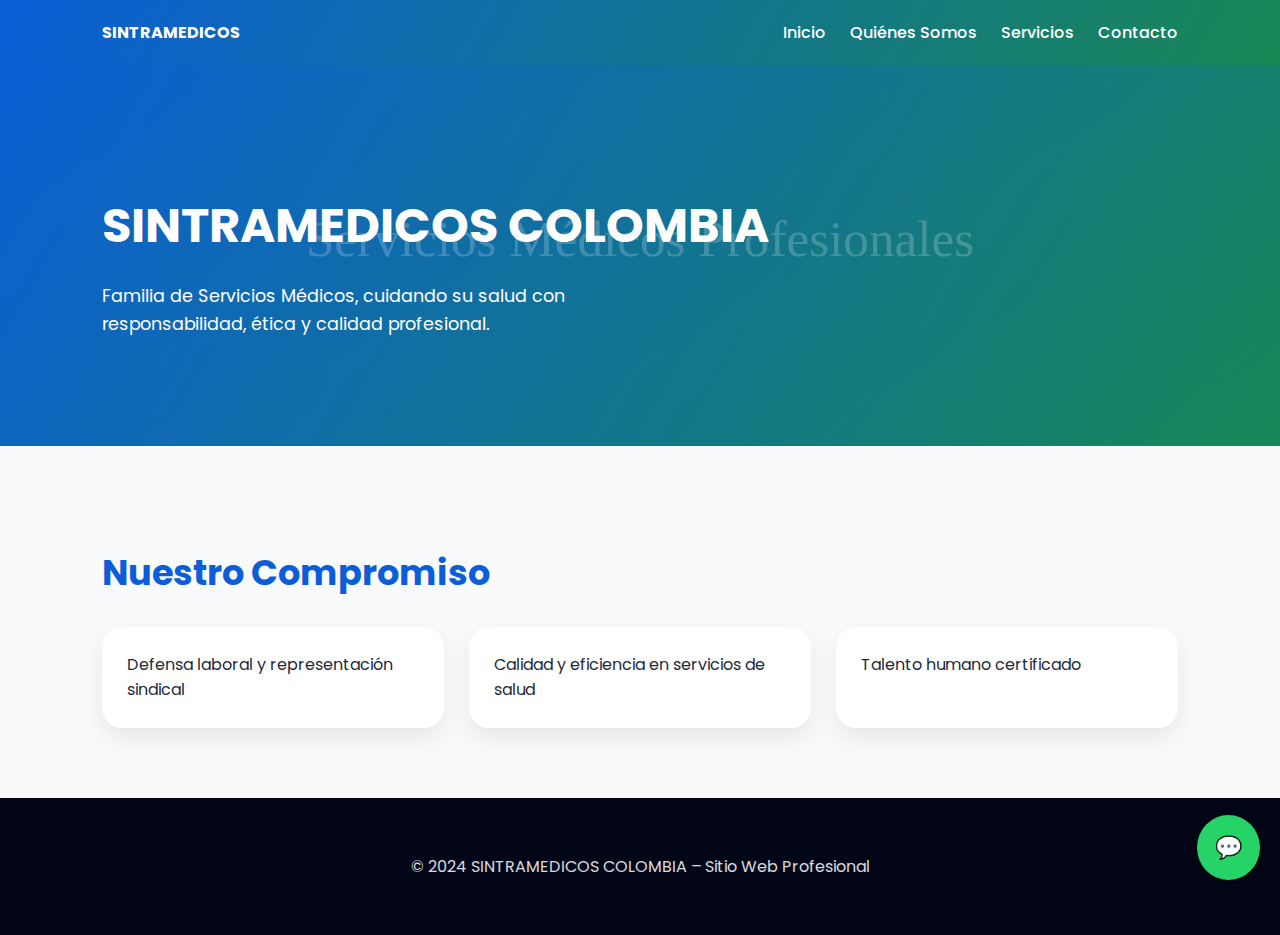
<file: index.html>
<!DOCTYPE html>
<html lang="es">
<head>
<meta charset="UTF-8">
<meta name="viewport" content="width=device-width, initial-scale=1.0">
<title>SINTRAMEDICOS COLOMBIA | Servicios Médicos</title>
<meta name="description" content="Sindicato de Trabajadores de Servicios Médicos de Colombia">
<meta name="keywords" content="sindicato salud, servicios médicos, SINTRAMEDICOS, Colombia">
<link href="https://fonts.googleapis.com/css2?family=Poppins:wght@300;400;600;700&display=swap" rel="stylesheet">
<link rel="stylesheet" href="style.css">
</head>
<body>
<header>
<nav>
<strong>SINTRAMEDICOS</strong>
<div>
<a href="index.html">Inicio</a>
<a href="quienes-somos.html">Quiénes Somos</a>
<a href="servicios.html">Servicios</a>
<a href="contacto.html">Contacto</a>
</div>
</nav>
</header>

<section class="hero">
<h1>SINTRAMEDICOS COLOMBIA</h1>
<p>Familia de Servicios Médicos, cuidando su salud con responsabilidad, ética y calidad profesional.</p>
</section>
<section>
<h2>Nuestro Compromiso</h2>
<div class="grid">
<div class="card">Defensa laboral y representación sindical</div>
<div class="card">Calidad y eficiencia en servicios de salud</div>
<div class="card">Talento humano certificado</div>
</div>
</section>

<footer>
<p>© 2024 SINTRAMEDICOS COLOMBIA – Sitio Web Profesional</p>
</footer>
<a class="whatsapp" href="https://wa.me/+573162885946" target="_blank">💬</a>
</body>
</html>
</file>
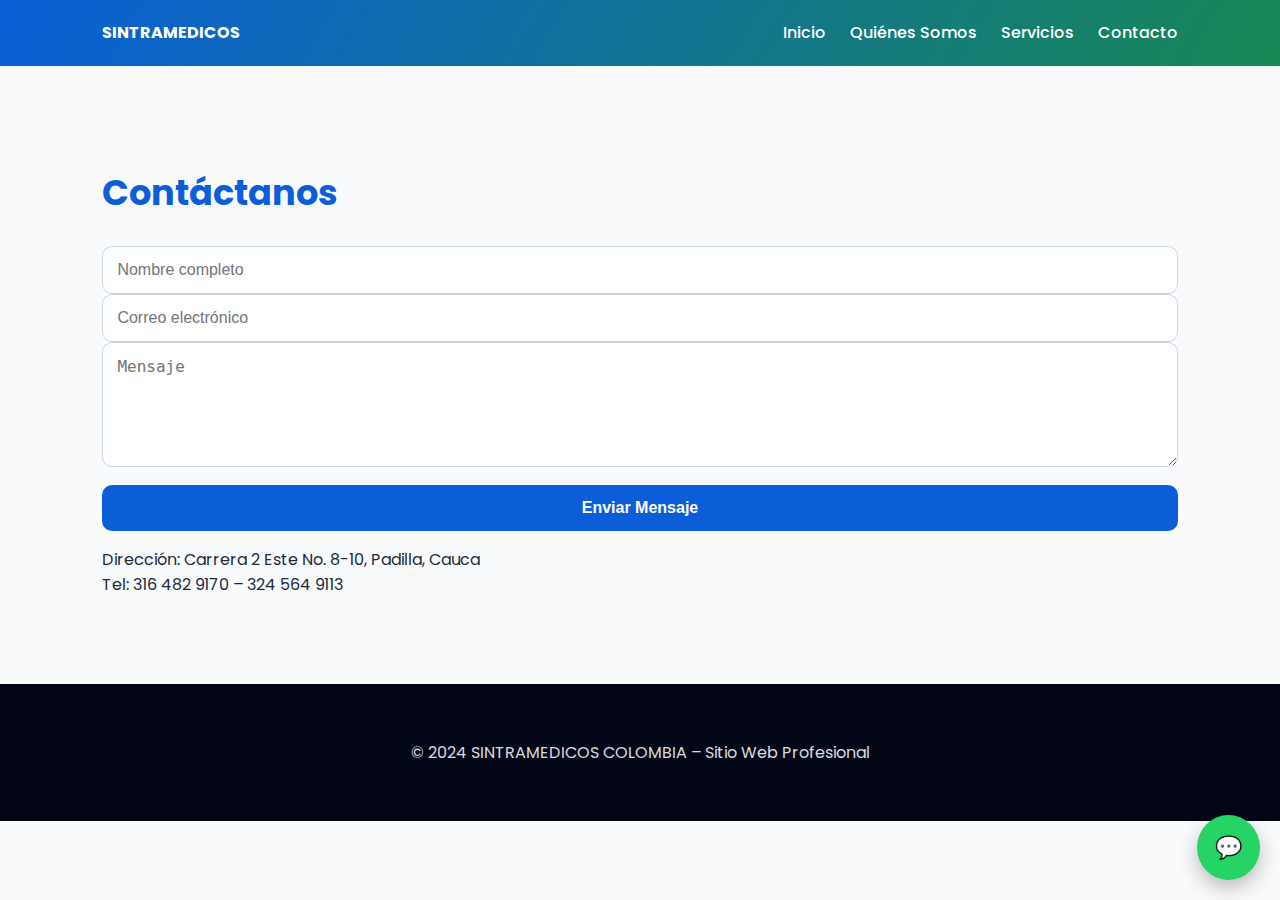
<file: contacto.html>
<!DOCTYPE html>
<html lang="es">
<head>
<meta charset="UTF-8">
<meta name="viewport" content="width=device-width, initial-scale=1.0">
<title>Contacto | SINTRAMEDICOS</title>
<meta name="description" content="Contacto SINTRAMEDICOS Colombia">
<meta name="keywords" content="sindicato salud, servicios médicos, SINTRAMEDICOS, Colombia">
<link href="https://fonts.googleapis.com/css2?family=Poppins:wght@300;400;600;700&display=swap" rel="stylesheet">
<link rel="stylesheet" href="style.css">
</head>
<body>
<header>
<nav>
<strong>SINTRAMEDICOS</strong>
<div>
<a href="index.html">Inicio</a>
<a href="quienes-somos.html">Quiénes Somos</a>
<a href="servicios.html">Servicios</a>
<a href="contacto.html">Contacto</a>
</div>
</nav>
</header>

<section>
<h2>Contáctanos</h2>
<form action="https://formspree.io/f/xxxxxx" method="POST">
<input type="text" name="nombre" placeholder="Nombre completo" required>
<input type="email" name="email" placeholder="Correo electrónico" required>
<textarea name="mensaje" placeholder="Mensaje" rows="5" required></textarea>
<button type="submit">Enviar Mensaje</button>
</form>
<p>Dirección: Carrera 2 Este No. 8-10, Padilla, Cauca<br>
Tel: 316 482 9170 – 324 564 9113</p>
</section>

<footer>
<p>© 2024 SINTRAMEDICOS COLOMBIA – Sitio Web Profesional</p>
</footer>
<a class="whatsapp" href="https://wa.me/573164829170" target="_blank">💬</a>
</body>
</html>
</file>
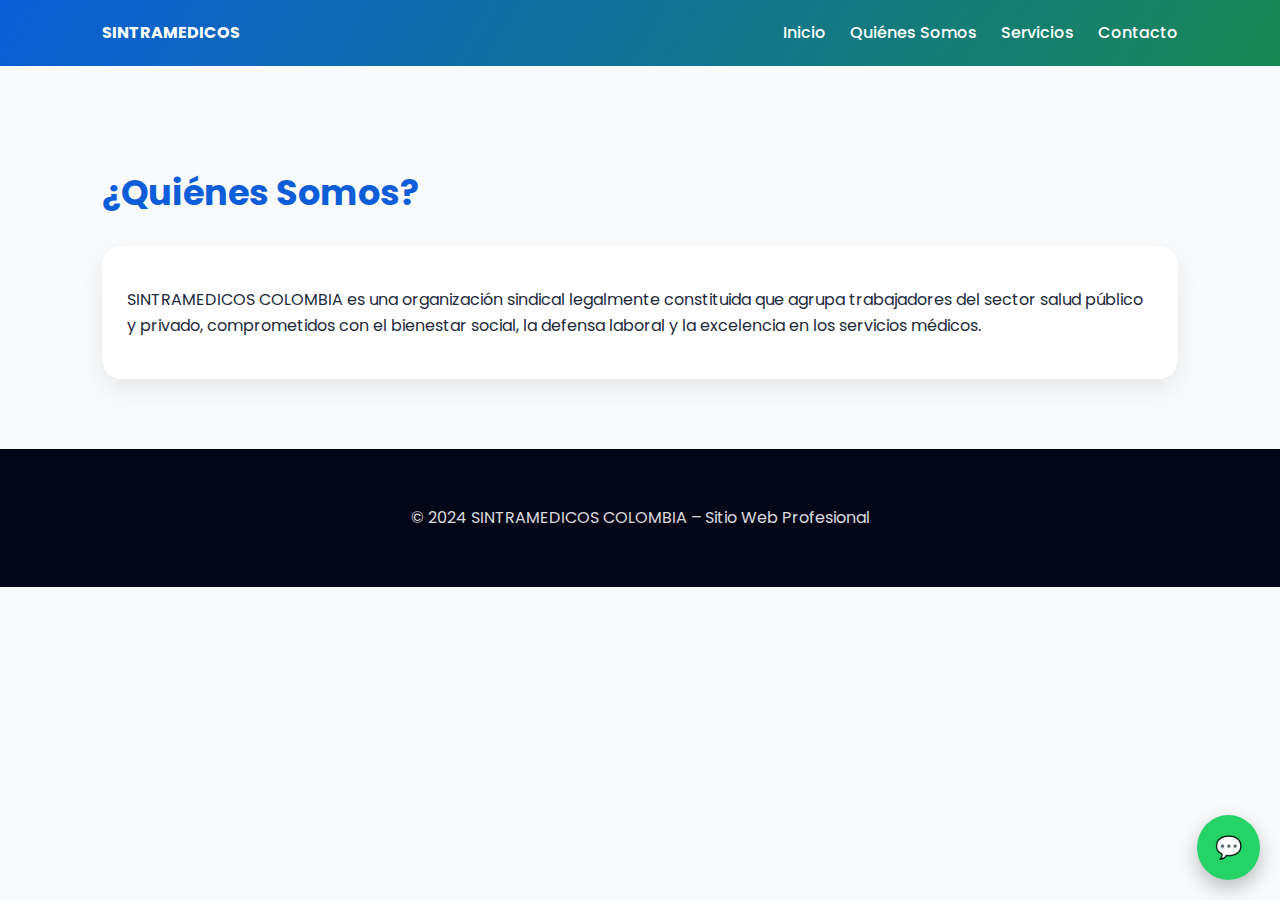
<file: quienes-somos.html>
<!DOCTYPE html>
<html lang="es">
<head>
<meta charset="UTF-8">
<meta name="viewport" content="width=device-width, initial-scale=1.0">
<title>Quiénes Somos | SINTRAMEDICOS</title>
<meta name="description" content="Información institucional SINTRAMEDICOS Colombia">
<meta name="keywords" content="sindicato salud, servicios médicos, SINTRAMEDICOS, Colombia">
<link href="https://fonts.googleapis.com/css2?family=Poppins:wght@300;400;600;700&display=swap" rel="stylesheet">
<link rel="stylesheet" href="style.css">
</head>
<body>
<header>
<nav>
<strong>SINTRAMEDICOS</strong>
<div>
<a href="index.html">Inicio</a>
<a href="quienes-somos.html">Quiénes Somos</a>
<a href="servicios.html">Servicios</a>
<a href="contacto.html">Contacto</a>
</div>
</nav>
</header>

<section>
<h2>¿Quiénes Somos?</h2>
<div class="card">
<p>SINTRAMEDICOS COLOMBIA es una organización sindical legalmente constituida que agrupa trabajadores del sector salud público y privado, comprometidos con el bienestar social, la defensa laboral y la excelencia en los servicios médicos.</p>
</div>
</section>

<footer>
<p>© 2024 SINTRAMEDICOS COLOMBIA – Sitio Web Profesional</p>
</footer>
<a class="whatsapp" href="https://wa.me/573164829170" target="_blank">💬</a>
</body>
</html>
</file>
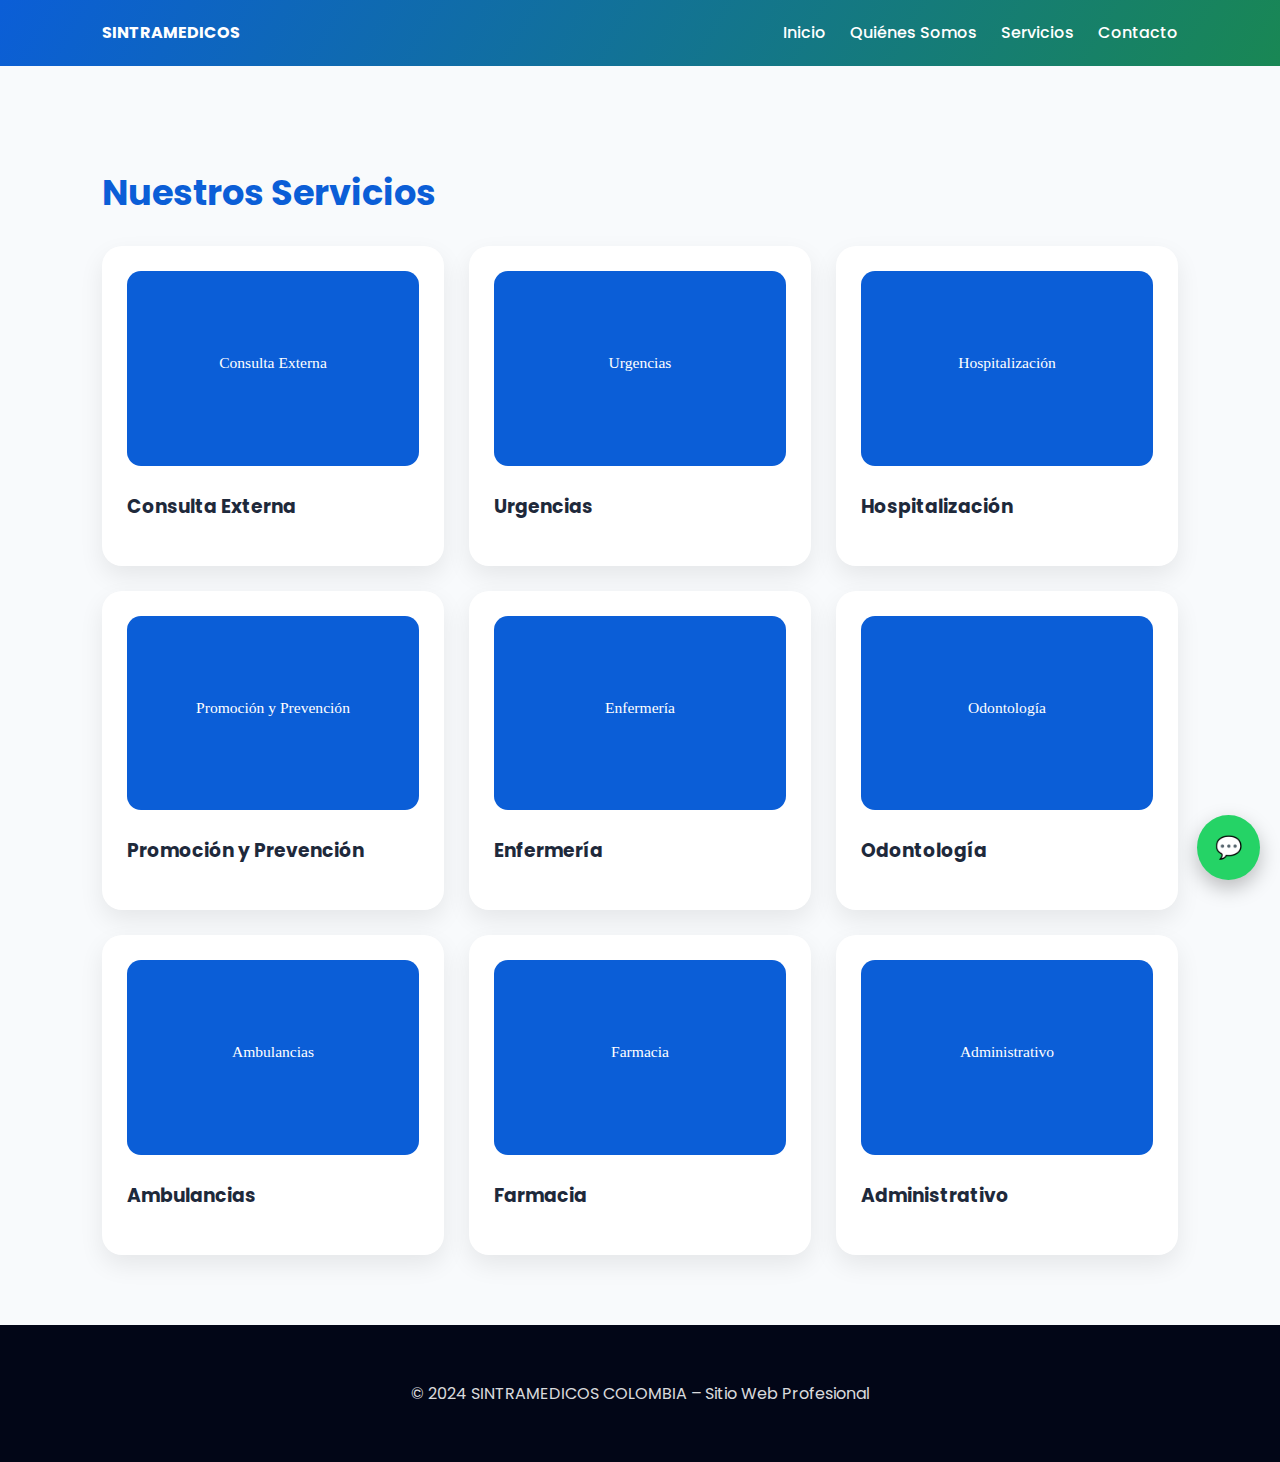
<file: servicios.html>
<!DOCTYPE html>
<html lang="es">
<head>
<meta charset="UTF-8">
<meta name="viewport" content="width=device-width, initial-scale=1.0">
<title>Servicios | SINTRAMEDICOS</title>
<meta name="description" content="Servicios asistenciales y administrativos en salud">
<meta name="keywords" content="sindicato salud, servicios médicos, SINTRAMEDICOS, Colombia">
<link href="https://fonts.googleapis.com/css2?family=Poppins:wght@300;400;600;700&display=swap" rel="stylesheet">
<link rel="stylesheet" href="style.css">
</head>
<body>
<header>
<nav>
<strong>SINTRAMEDICOS</strong>
<div>
<a href="index.html">Inicio</a>
<a href="quienes-somos.html">Quiénes Somos</a>
<a href="servicios.html">Servicios</a>
<a href="contacto.html">Contacto</a>
</div>
</nav>
</header>

<section>
<h2>Nuestros Servicios</h2>
<div class="grid">

<div class="card">
<img src="images/consulta.svg">
<h3>Consulta Externa</h3>
</div>

<div class="card">
<img src="images/urgencias.svg">
<h3>Urgencias</h3>
</div>

<div class="card">
<img src="images/hospital.svg">
<h3>Hospitalización</h3>
</div>

<div class="card">
<img src="images/promocion.svg">
<h3>Promoción y Prevención</h3>
</div>

<div class="card">
<img src="images/enfermeria.svg">
<h3>Enfermería</h3>
</div>

<div class="card">
<img src="images/odontologia.svg">
<h3>Odontología</h3>
</div>

<div class="card">
<img src="images/ambulancia.svg">
<h3>Ambulancias</h3>
</div>

<div class="card">
<img src="images/farmacia.svg">
<h3>Farmacia</h3>
</div>

<div class="card">
<img src="images/admin.svg">
<h3>Administrativo</h3>
</div>

</div>
</section>

<footer>
<p>© 2024 SINTRAMEDICOS COLOMBIA – Sitio Web Profesional</p>
</footer>
<a class="whatsapp" href="https://wa.me/573164829170" target="_blank">💬</a>
</body>
</html>
</file>
<file: style.css>
:root{
 --primary:#0b5ed7;
 --secondary:#198754;
 --dark:#020617;
 --light:#f8fafc;
}
*{box-sizing:border-box}
body{
 margin:0;font-family:'Poppins',Arial;
 background:var(--light);color:#1e293b;line-height:1.6
}
header{
 background:linear-gradient(120deg,var(--primary),var(--secondary));
 color:#fff;padding:20px 8%;
 position:sticky;top:0;z-index:100
}
nav{display:flex;align-items:center;justify-content:space-between}
nav a{color:#fff;margin-left:20px;text-decoration:none;font-weight:500}
.hero{
 padding:90px 8%;color:#fff;
 background:linear-gradient(120deg,#0b5ed7cc,#198754cc),
 url('images/hero.svg') center/cover;
 animation:fadeIn 1.2s ease
}
.hero h1{font-size:3rem;margin-bottom:10px}
.hero p{max-width:600px;font-size:1.1rem}
section{padding:70px 8%}
h2{color:var(--primary);font-size:2.2rem;margin-bottom:25px}
.grid{display:grid;grid-template-columns:repeat(auto-fit,minmax(260px,1fr));gap:25px}
.card{
 background:#fff;border-radius:20px;padding:25px;
 box-shadow:0 10px 25px rgba(0,0,0,.08);
 transition:.3s
}
.card:hover{transform:translateY(-6px)}
.card img{width:100%;border-radius:14px}
footer{
 background:var(--dark);color:#fff;
 padding:40px 8%;text-align:center
}
footer p{opacity:.85}
input,textarea,button{
 width:100%;padding:14px;border-radius:10px;
 border:1px solid #cbd5e1;font-size:1rem
}
button{
 background:var(--primary);color:#fff;
 border:none;font-weight:600;cursor:pointer;margin-top:10px
}
button:hover{background:#094db3}
.whatsapp{
 position:fixed;bottom:20px;right:20px;
 background:#25D366;color:#fff;
 padding:15px 18px;border-radius:50%;
 font-size:22px;text-decoration:none;
 box-shadow:0 8px 20px rgba(0,0,0,.25)
}
@keyframes fadeIn{
 from{opacity:0;transform:translateY(20px)}
 to{opacity:1;transform:translateY(0)}
}
</file>
